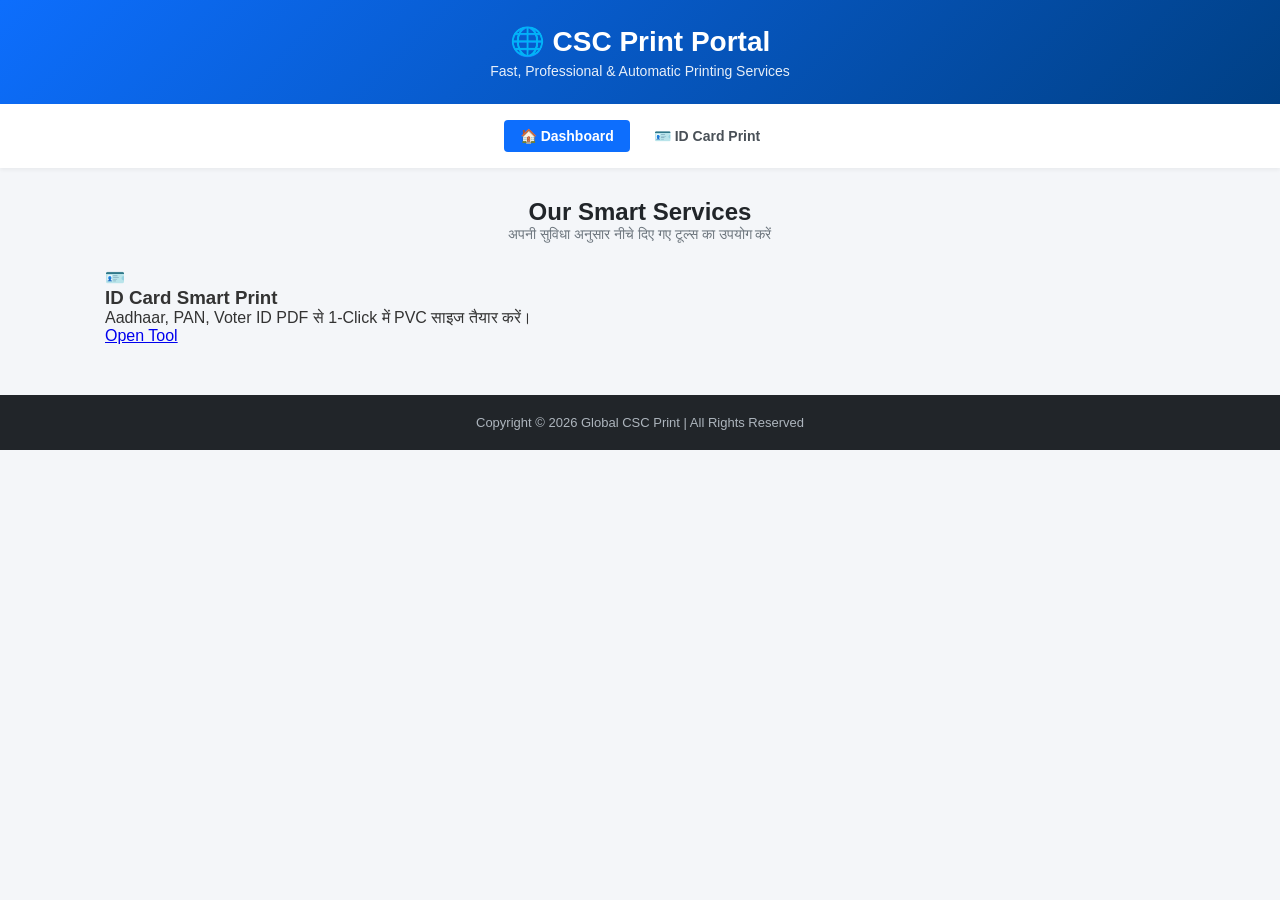
<file: index.html>
<!DOCTYPE html>
<html lang="hi">
<head>
    <meta charset="UTF-8">
    <meta name="viewport" content="width=device-width, initial-scale=1.0">
    <title>CSC Print - Professional Printing Portal</title>
    
    <!-- CSS File Link -->
    <link rel="stylesheet" href="assets/style.css">
</head>
<body>

    <!-- Header -->
    <header>
        <h1>🌐 CSC Print Portal</h1>
        <p>Fast, Professional & Automatic Printing Services</p>
    </header>

    <!-- Navigation -->
    <nav>
        <a href="index.html" class="active">🏠 Dashboard</a>
        <a href="id-card-print.html">🪪 ID Card Print</a>
    </nav>

    <!-- Main Dashboard Section -->
    <div class="container">
        <div class="section-title">
            <h2>Our Smart Services</h2>
            <p>अपनी सुविधा अनुसार नीचे दिए गए टूल्स का उपयोग करें</p>
        </div>

        <div class="grid-container">
            <div class="card">
                <div class="icon">🪪</div>
                <h3>ID Card Smart Print</h3>
                <p>Aadhaar, PAN, Voter ID PDF से 1-Click में PVC साइज तैयार करें।</p>
                <a href="id-card-print.html" class="card-btn">Open Tool</a>
            </div>
        </div>
    </div>

    <!-- Footer -->
    <footer>
        <p>Copyright © 2026 Global CSC Print | All Rights Reserved</p>
    </footer>

    <!-- JavaScript Link -->
    <script src="assets/script.js"></script>

</body>
</html>
</file>
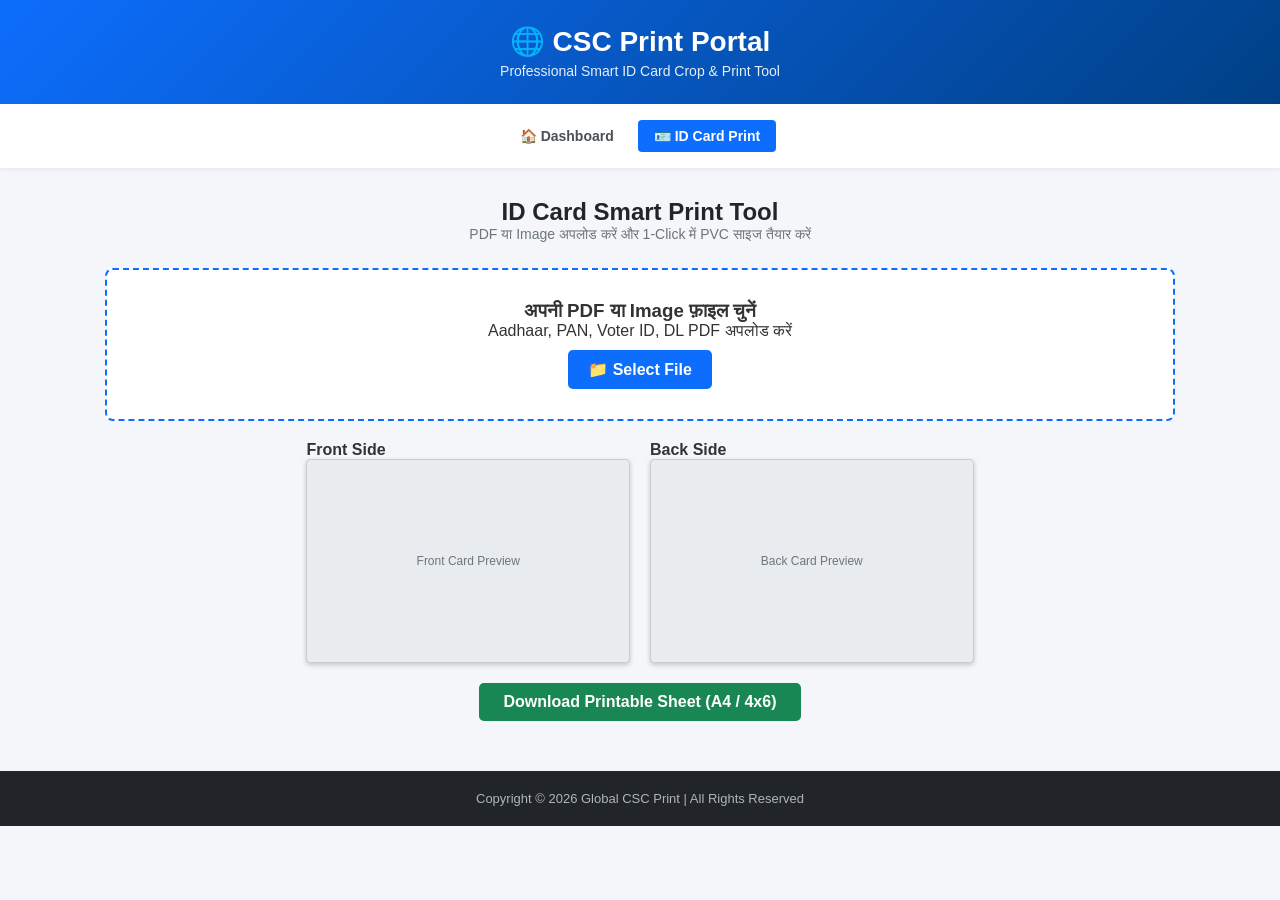
<file: Id-card-print.html>
<!DOCTYPE html>
<html lang="hi">
<head>
    <meta charset="UTF-8">
    <meta name="viewport" content="width=device-width, initial-scale=1.0">
    <title>ID Card Print Tool - CSC Print</title>
    <link rel="stylesheet" href="assets/style.css">
    
    <style>
        .upload-section {
            background: white;
            padding: 30px;
            border-radius: 8px;
            text-align: center;
            border: 2px dashed #0d6efd;
            margin-bottom: 20px;
        }

        .upload-btn {
            background: #0d6efd;
            color: white;
            padding: 10px 20px;
            border-radius: 5px;
            cursor: pointer;
            display: inline-block;
            font-weight: bold;
            margin-top: 10px;
        }

        .upload-btn input {
            display: none;
        }

        .preview-container {
            display: flex;
            gap: 20px;
            justify-content: center;
            flex-wrap: wrap;
            margin-top: 20px;
        }

        .card-preview {
            width: 85.6mm;
            height: 53.9mm;
            border: 1px solid #ccc;
            background: #e9ecef;
            display: flex;
            align-items: center;
            justify-content: center;
            border-radius: 4px;
            font-size: 12px;
            color: #6c757d;
            box-shadow: 0 2px 5px rgba(0,0,0,0.2);
        }

        .action-btns {
            text-align: center;
            margin-top: 20px;
        }

        .btn-success {
            background: #198754;
            color: white;
            padding: 10px 25px;
            border: none;
            border-radius: 5px;
            font-size: 16px;
            cursor: pointer;
            font-weight: bold;
        }
    </style>
</head>
<body>

    <header>
        <h1>🌐 CSC Print Portal</h1>
        <p>Professional Smart ID Card Crop & Print Tool</p>
    </header>

    <nav>
        <a href="index.html">🏠 Dashboard</a>
        <a href="id-card-print.html" class="active">🪪 ID Card Print</a>
    </nav>

    <div class="container">
        <div class="section-title">
            <h2>ID Card Smart Print Tool</h2>
            <p>PDF या Image अपलोड करें और 1-Click में PVC साइज तैयार करें</p>
        </div>

        <!-- Upload Box -->
        <div class="upload-section">
            <h3>अपनी PDF या Image फ़ाइल चुनें</h3>
            <p>Aadhaar, PAN, Voter ID, DL PDF अपलोड करें</p>
            <label class="upload-btn">
                📁 Select File
                <input type="file" id="fileInput" accept="application/pdf, image/*">
            </label>
        </div>

        <!-- Preview Area -->
        <div class="preview-container">
            <div>
                <h4>Front Side</h4>
                <div class="card-preview" id="frontPreview">Front Card Preview</div>
            </div>
            <div>
                <h4>Back Side</h4>
                <div class="card-preview" id="backPreview">Back Card Preview</div>
            </div>
        </div>

        <!-- Action Area -->
        <div class="action-btns">
            <button class="btn-success" id="downloadPdfBtn">Download Printable Sheet (A4 / 4x6)</button>
        </div>
    </div>

    <footer>
        <p>Copyright © 2026 Global CSC Print | All Rights Reserved</p>
    </footer>

</body>
</html>
</file>
<file: assets/style.css>
* {
    box-sizing: border-box;
    margin: 0;
    padding: 0;
    font-family: 'Segoe UI', Tahoma, Geneva, Verdana, sans-serif;
}

body {
    background-color: #f4f6f9;
    color: #333;
}

header {
    background: linear-gradient(135deg, #0d6efd, #004085);
    color: white;
    padding: 25px 15px;
    text-align: center;
    box-shadow: 0 4px 6px rgba(0, 0, 0, 0.1);
}

header h1 {
    font-size: 28px;
    margin-bottom: 5px;
}

header p {
    font-size: 14px;
    opacity: 0.9;
}

nav {
    background: #ffffff;
    display: flex;
    justify-content: center;
    flex-wrap: wrap;
    padding: 12px;
    box-shadow: 0 2px 4px rgba(0, 0, 0, 0.05);
    position: sticky;
    top: 0;
    z-index: 100;
}

nav a {
    text-decoration: none;
    color: #495057;
    padding: 8px 16px;
    margin: 4px;
    font-weight: 600;
    font-size: 14px;
    border-radius: 4px;
    transition: 0.3s;
}

nav a:hover, nav a.active {
    background-color: #0d6efd;
    color: white;
}

.container {
    max-width: 1100px;
    margin: 30px auto;
    padding: 0 15px;
}

.section-title {
    text-align: center;
    margin-bottom: 25px;
}

.section-title h2 {
    font-size: 24px;
    color: #212529;
}

.section-title p {
    color: #6c757d;
    font-size: 14px;
}

footer {
    margin-top: 50px;
    background: #212529;
    color: #adb5bd;
    text-align: center;
    padding: 20px;
    font-size: 13px;
}
</file>
